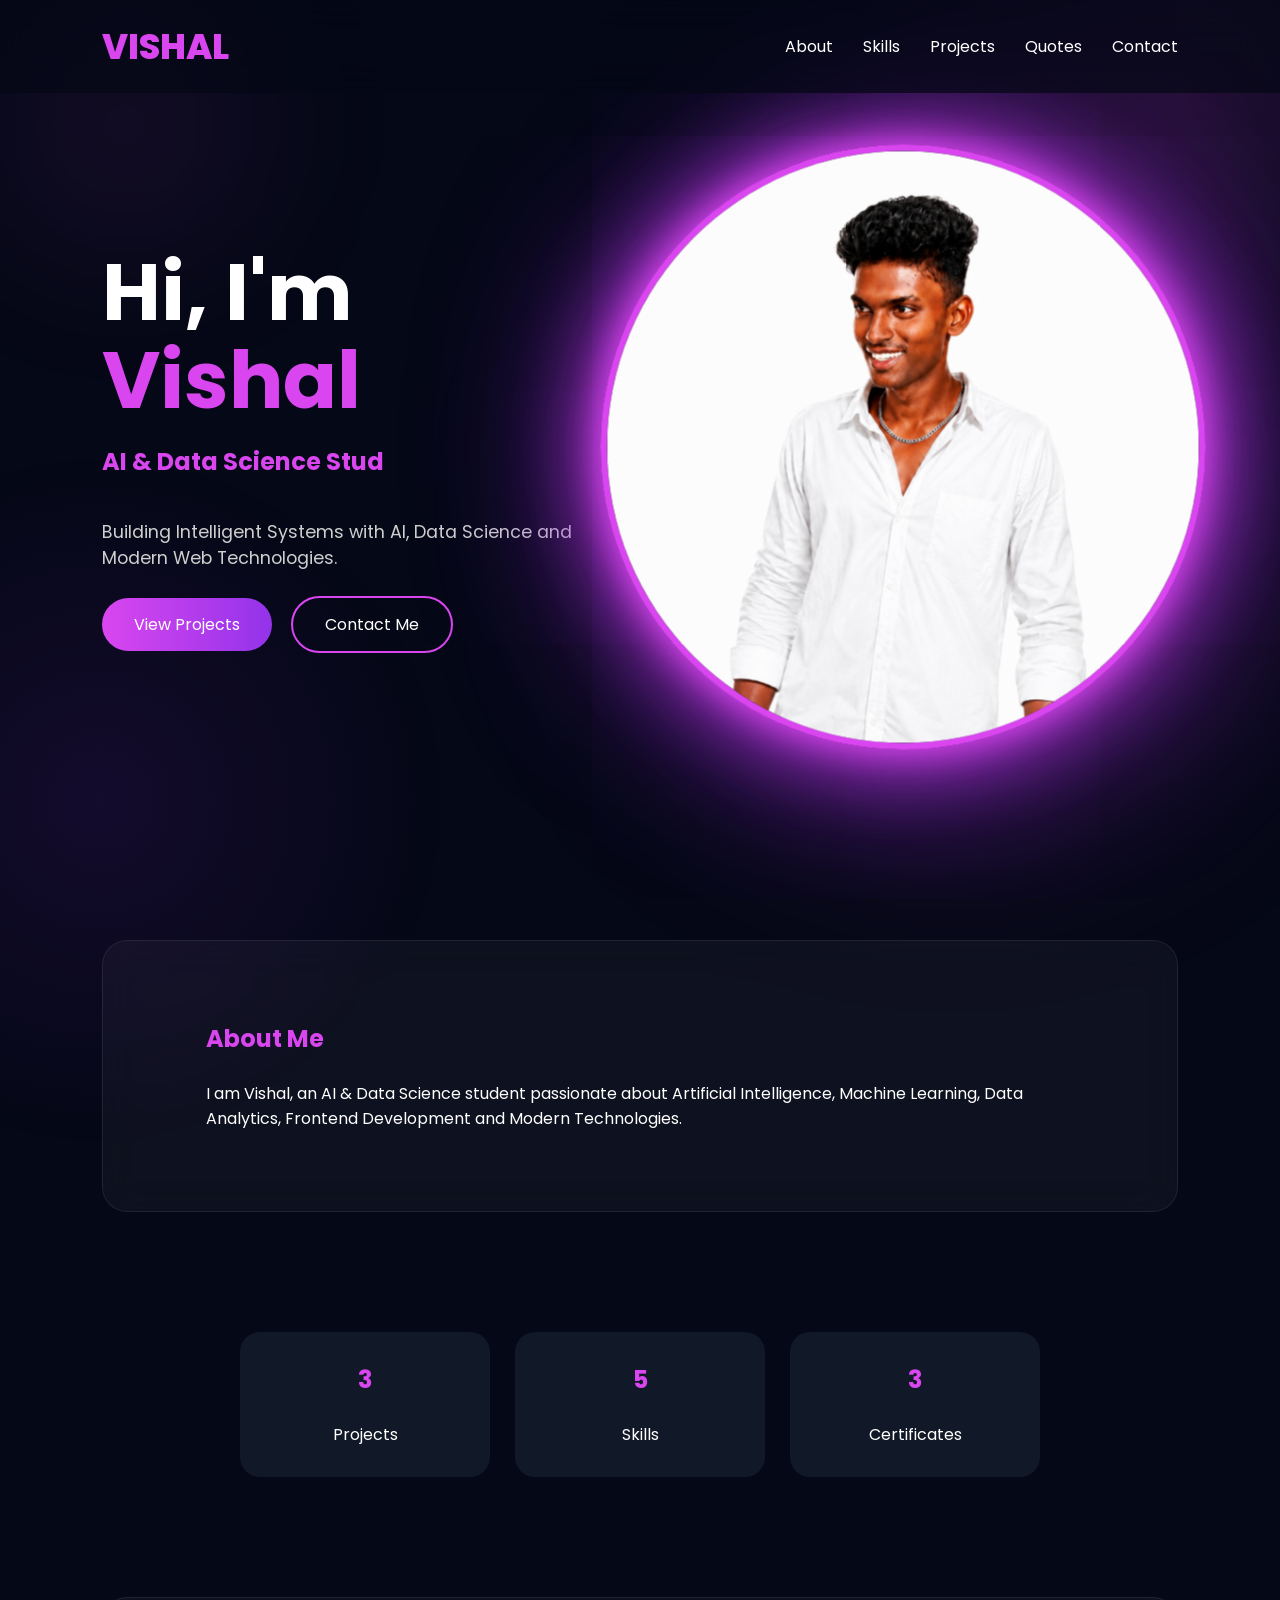
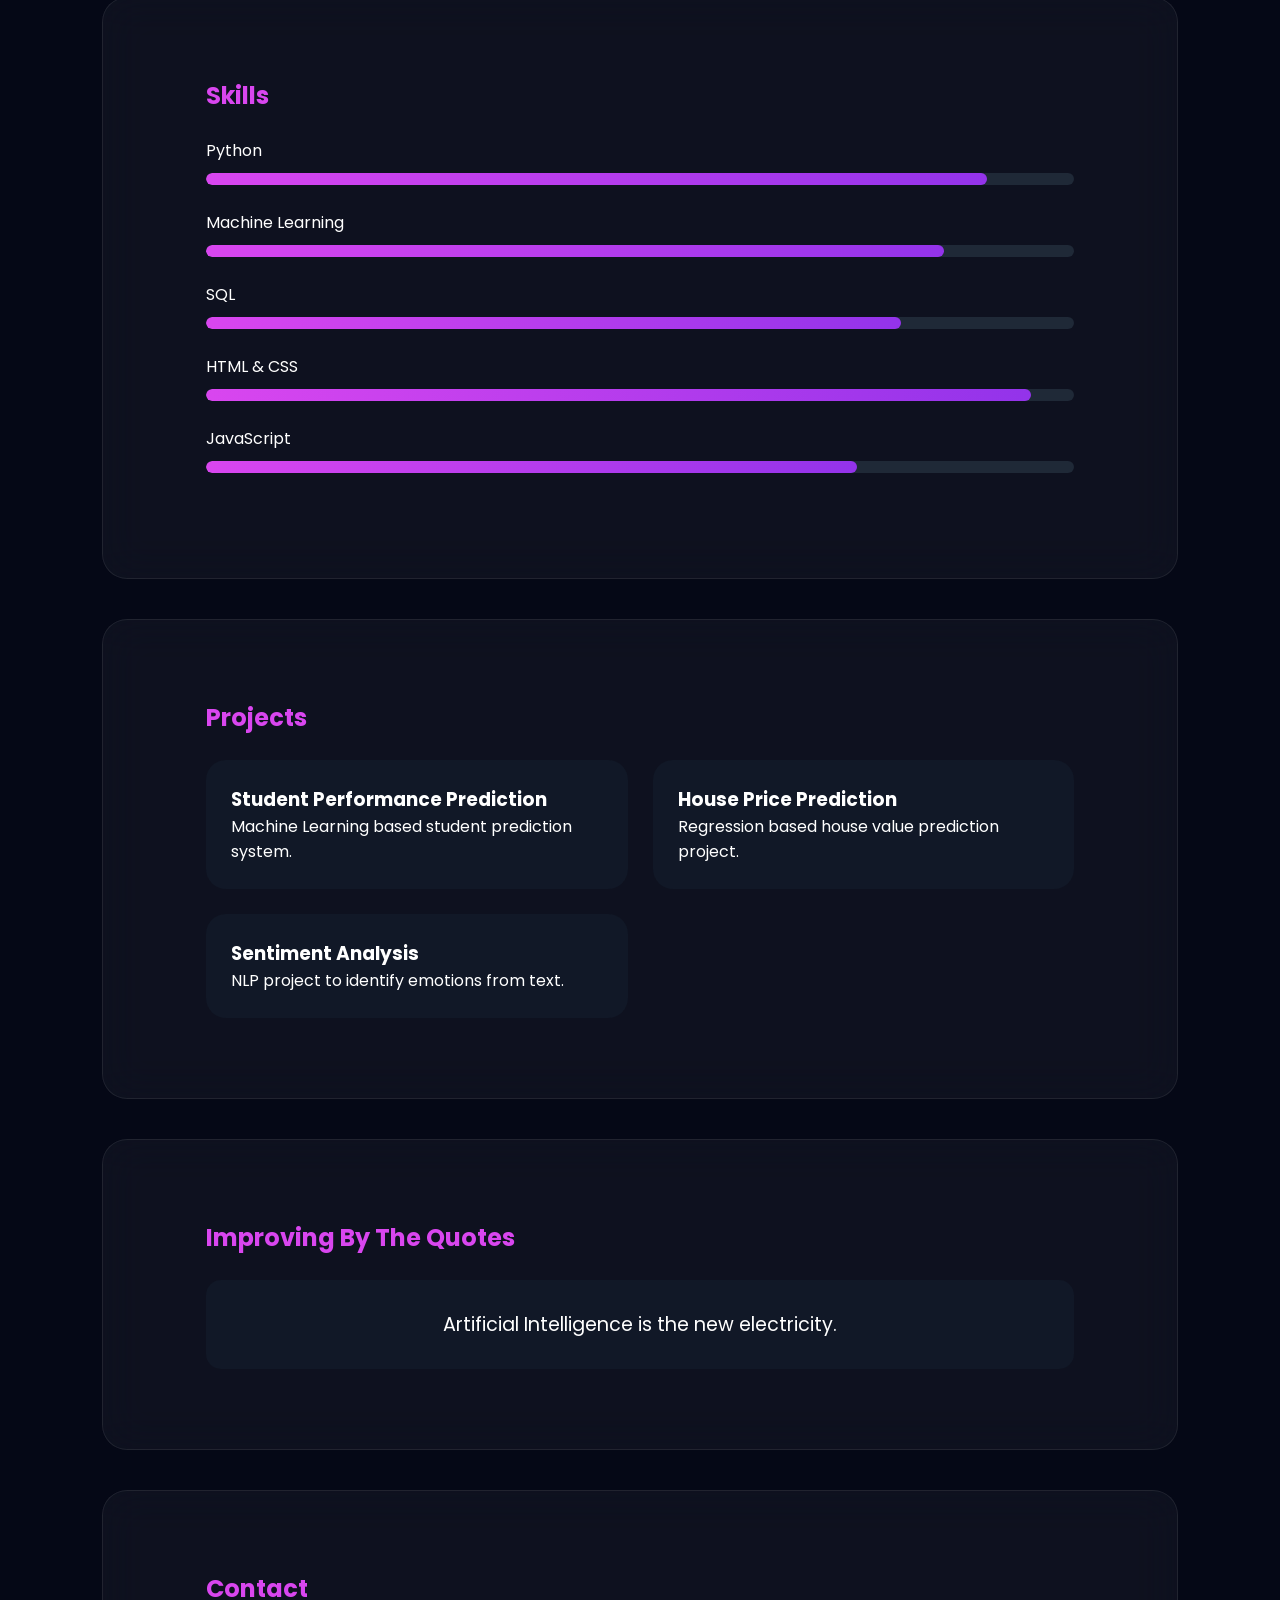
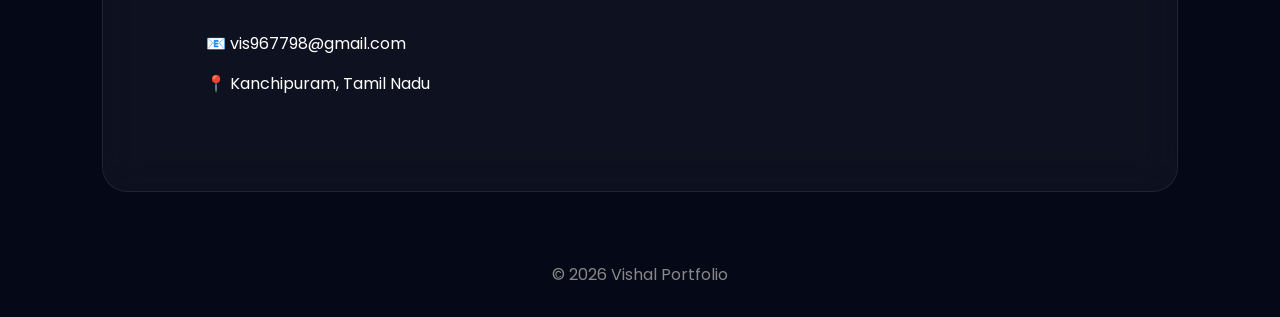
<file: index.html>
<!DOCTYPE html>
<html lang="en">

<head>
    <meta charset="UTF-8">
    <meta name="viewport" content="width=device-width, initial-scale=1.0">
    <title>Vishal Portfolio</title>

    <link rel="stylesheet" href="style.css">
</head>

<body>

    <!-- Mouse Glow -->
    <div class="cursor-glow"></div>

    <!-- Navigation -->

    <nav>

        <div class="logo">
            VISHAL
        </div>

        <ul>
            <li><a href="#about">About</a></li>
            <li><a href="#skills">Skills</a></li>
            <li><a href="#projects">Projects</a></li>
            <li><a href="#quotes">Quotes</a></li>
            <li><a href="#contact">Contact</a></li>
        </ul>

    </nav>

    <!-- Hero Section -->

    <section class="hero">

        <div class="hero-content">

            <h1>
                Hi, I'm
                <span>Vishal</span>
            </h1>

            <h2 id="typing"></h2>

            <p class="hero-text">

                Building Intelligent Systems with AI,
                Data Science and Modern Web Technologies.

            </p>

            <div class="buttons">

                <a href="#projects" class="btn">
                    View Projects
                </a>

                <a href="#contact" class="btn-outline">
                    Contact Me
                </a>

            </div>

        </div>

        <div class="hero-image">

            <img src="profile.png"
                 alt="Vishal Profile">

        </div>

    </section>

    <!-- About -->

    <section id="about">

        <h2>About Me</h2>

        <p>

            I am Vishal, an AI & Data Science student passionate about
            Artificial Intelligence, Machine Learning, Data Analytics,
            Frontend Development and Modern Technologies.

        </p>

    </section>

    <!-- Statistics -->

    <section class="stats">

        <div class="stat-card">
            <h2 id="projectCount">0</h2>
            <p>Projects</p>
        </div>

        <div class="stat-card">
            <h2 id="skillCount">0</h2>
            <p>Skills</p>
        </div>

        <div class="stat-card">
            <h2 id="certCount">0</h2>
            <p>Certificates</p>
        </div>

    </section>

    <!-- Skills -->

    <section id="skills">

        <h2>Skills</h2>

        <div class="skill">
            <span>Python</span>
            <div class="progress">
                <div class="fill python"></div>
            </div>
        </div>

        <div class="skill">
            <span>Machine Learning</span>
            <div class="progress">
                <div class="fill ml"></div>
            </div>
        </div>

        <div class="skill">
            <span>SQL</span>
            <div class="progress">
                <div class="fill sql"></div>
            </div>
        </div>

        <div class="skill">
            <span>HTML & CSS</span>
            <div class="progress">
                <div class="fill html"></div>
            </div>
        </div>

        <div class="skill">
            <span>JavaScript</span>
            <div class="progress">
                <div class="fill js"></div>
            </div>
        </div>

    </section>

    <!-- Projects -->

    <section id="projects">

        <h2>Projects</h2>

        <div class="project-container">

            <div class="project-card">
                <h3>Student Performance Prediction</h3>
                <p>Machine Learning based student prediction system.</p>
            </div>

            <div class="project-card">
                <h3>House Price Prediction</h3>
                <p>Regression based house value prediction project.</p>
            </div>

            <div class="project-card">
                <h3>Sentiment Analysis</h3>
                <p>NLP project to identify emotions from text.</p>
            </div>

        </div>

    </section>

    <!-- Quotes -->

    <section id="quotes">

        <h2>Improving By The Quotes</h2>

        <div id="quoteBox">

            Artificial Intelligence is the new electricity.

        </div>

    </section>

    <!-- Contact -->

    <section id="contact">

        <h2>Contact</h2>

        <p>📧 vis967798@gmail.com</p>

        <p>📍 Kanchipuram, Tamil Nadu</p>

    </section>

    <!-- Footer -->

    <footer>

        © <span id="year"></span>

        Vishal Portfolio

    </footer>

    <!-- Floating Tech Icons -->

    <div class="floating-icons">

        <span>💻</span>
        <span>⚡</span>
        <span>🚀</span>
        <span>🤖</span>

   
    <script src="script.js"></script>

</body>

</html>
</file>
<file: style.css>
@import url('https://fonts.googleapis.com/css2?family=Poppins:wght@300;400;500;600;700;800&display=swap');

*{
    margin:0;
    padding:0;
    box-sizing:border-box;
    font-family:'Poppins',sans-serif;
    scroll-behavior:smooth;
}

:root{
    --bg:#050816;
    --card:#111827;
    --text:#ffffff;
    --purple:#d946ef;
    --purple2:#9333ea;
}

body{
    background:var(--bg);
    color:var(--text);
    overflow-x:hidden;
}

/* Background Glow */

body::before{
    content:"";
    position:fixed;
    width:700px;
    height:700px;
    background:radial-gradient(circle,#d946ef25,transparent 70%);
    top:-250px;
    right:-250px;
    z-index:-2;
}

body::after{
    content:"";
    position:fixed;
    width:700px;
    height:700px;
    background:radial-gradient(circle,#7e22ce20,transparent 70%);
    bottom:-250px;
    left:-250px;
    z-index:-2;
}

/* Mouse Glow */

.cursor-glow{
    position:fixed;
    width:250px;
    height:250px;
    border-radius:50%;
    background:#d946ef15;
    filter:blur(80px);
    pointer-events:none;
    z-index:-1;
}

/* Navbar */

nav{
    position:fixed;
    top:0;
    left:0;
    width:100%;
    padding:20px 8%;
    display:flex;
    justify-content:space-between;
    align-items:center;
    backdrop-filter:blur(20px);
    background:rgba(5,8,22,.7);
    z-index:1000;
}

.logo{
    font-size:35px;
    font-weight:800;
    color:var(--purple);
}

nav ul{
    display:flex;
    gap:30px;
    list-style:none;
}

nav a{
    text-decoration:none;
    color:white;
    transition:.3s;
}

nav a:hover{
    color:var(--purple);
}

/* Hero */

.hero{
    min-height:100vh;
    display:flex;
    justify-content:space-between;
    align-items:center;
    padding:120px 8%;
}

.hero-content{
    max-width:650px;
}

.hero h1{
    font-size:5rem;
    line-height:1.1;
}

.hero h1 span{
    color:var(--purple);
}

.hero h2{
    margin-top:20px;
    color:var(--purple);
    min-height:50px;
}

.hero-text{
    margin:25px 0;
    color:#cfcfcf;
    font-size:1.1rem;
}

/* Buttons */

.btn,
.btn-outline{
    display:inline-block;
    padding:14px 32px;
    border-radius:40px;
    text-decoration:none;
    margin-right:15px;
    transition:.4s;
}

.btn{
    background:linear-gradient(
        90deg,
        var(--purple),
        var(--purple2)
    );
    color:white;
}

.btn:hover{
    transform:translateY(-5px);
    box-shadow:0 0 30px var(--purple);
}

.btn-outline{
    border:2px solid var(--purple);
    color:white;
}

.btn-outline:hover{
    background:var(--purple);
}

/* Profile */

.hero-image{
    position:relative;
}

.hero-image::before{
    content:"";
    position:absolute;
    width:650px;
    height:650px;
    background:#d946ef25;
    border-radius:50%;
    filter:blur(100px);
    z-index:-1;
}

.hero-image img{

    width:550px;
    height:550px;

    object-fit:cover;
    object-position:center top;
    scale:1.10;

    border-radius:50%;

    border:6px solid var(--purple);

    box-shadow:
    0 0 30px var(--purple),
    0 0 80px var(--purple),
    0 0 160px #7e22ce;

    animation:
    float 4s ease-in-out infinite,
    glow 3s infinite alternate;

    backface-visibility:hidden;
    -webkit-backface-visibility:hidden;
    transform:translateZ(0);
    will-change:transform;
}

@keyframes float{
        0%{
            transform:translate3d(0,0,0);
        }
    
        50%{
            transform:translate3d(0,-8px,0);
        }
    
        100%{
            transform:translate3d(0,0,0);
        }
    
    }
    


@keyframes glow{
    from{
        box-shadow:0 0 30px var(--purple);
    }
    to{
        box-shadow:
        0 0 60px var(--purple),
        0 0 140px #7e22ce;
    }
}

/* Sections */

section{
    padding:80px 8%;
}

#about,
#skills,
#projects,
#quotes,
#contact{

    margin:40px 8%;

    background:rgba(255,255,255,.04);

    border:1px solid rgba(255,255,255,.08);

    backdrop-filter:blur(20px);

    border-radius:25px;
}

section h2{
    color:var(--purple);
    margin-bottom:25px;
}

/* Stats */

.stats{
    display:flex;
    justify-content:center;
    gap:25px;
    flex-wrap:wrap;
}

.stat-card{
    width:250px;
    padding:30px;
    text-align:center;
    background:var(--card);
    border-radius:20px;
    transition:.4s;
}

.stat-card:hover{
    transform:translateY(-10px);
    box-shadow:0 0 30px var(--purple);
}

.stat-card h2{
    color:var(--purple);
}

/* Skills */

.skill{
    margin-bottom:25px;
}

.skill span{
    display:block;
    margin-bottom:10px;
}

.progress{
    height:12px;
    background:#1f2937;
    border-radius:30px;
    overflow:hidden;
}

.fill{
    height:100%;
    border-radius:30px;
    background:linear-gradient(
        90deg,
        var(--purple),
        var(--purple2)
    );
}

.python{width:90%;}
.ml{width:85%;}
.sql{width:80%;}
.html{width:95%;}
.js{width:75%;}

/* Projects */

.project-container{
    display:grid;
    grid-template-columns:
    repeat(auto-fit,minmax(280px,1fr));
    gap:25px;
}

.project-card{
    padding:25px;
    background:var(--card);
    border-radius:20px;
    transition:.4s;
}

.project-card:hover{
    transform:translateY(-12px);
    box-shadow:0 0 35px var(--purple);
}

/* Quotes */

#quoteBox{
    background:var(--card);
    padding:30px;
    border-radius:15px;
    text-align:center;
    font-size:1.2rem;
    transition:.5s;
}

/* Contact */

#contact p{
    margin:15px 0;
}

/* Floating Icons */

.floating-icons span{

    position:fixed;

    font-size:40px;

    opacity:.15;

    animation:floatIcon 12s linear infinite;
}

.floating-icons span:nth-child(1){
    left:10%;
}

.floating-icons span:nth-child(2){
    left:35%;
    animation-delay:3s;
}

.floating-icons span:nth-child(3){
    left:60%;
    animation-delay:6s;
}

.floating-icons span:nth-child(4){
    left:85%;
    animation-delay:9s;
}

@keyframes floatIcon{

    0%{
        transform:translateY(110vh);
    }

    100%{
        transform:translateY(-150px);
    }
}

/* Doraemon */

#doraemon-container{

    position:fixed;

    right:-500px;

    bottom:20px;

    z-index:99999;

    display:flex;

    flex-direction:column;

    align-items:center;
}

#doraemon{
    width:180px;
}

.dora-message{

    background:#ff006e;

    color:white;

    padding:8px 15px;

    border-radius:20px;

    margin-bottom:10px;

    font-weight:600;
}

.dora-text{

    background:#3a86ff;

    color:white;

    padding:8px 15px;

    border-radius:20px;

    margin-bottom:10px;
}

.show-doraemon{
    animation:doraMove 8s ease forwards;
}

@keyframes doraMove{

    0%{
        right:-500px;
    }

    20%{
        right:20px;
    }

    80%{
        right:20px;
    }

    100%{
        right:-500px;
    }
}

/* Footer */

footer{
    text-align:center;
    padding:30px;
    color:#888;
}

/* Mobile */

@media(max-width:992px){

    .hero{
        flex-direction:column-reverse;
        text-align:center;
        gap:50px;
    }

    .hero h1{
        font-size:3rem;
    }

    .hero-image img{
        width:300px;
        height:300px;
    }

    .hero-image::before{
        width:350px;
        height:350px;
    }

    nav{
        flex-direction:column;
        gap:15px;
    }

    nav ul{
        flex-wrap:wrap;
        justify-content:center;
    }
}
#doraemon-container{
    background: transparent !important;
}

#doraemon{
    display:block;
    background:none;
    background-color:transparent !important;
}
/* ==========================
   MOBILE FIX
========================== */

@media (max-width: 768px){

    /* Navbar */

    nav{
        padding:15px 10px;
        flex-direction:column;
        gap:12px;
    }

    .logo{
        font-size:28px;
    }

    nav ul{
        gap:15px;
        justify-content:center;
        flex-wrap:wrap;
    }

    nav a{
        font-size:16px;
    }

    /* Hero Section */

    .hero{

        flex-direction:column-reverse;

        justify-content:center;

        text-align:center;

        min-height:auto;

        padding-top:220px;

        padding-left:20px;

        padding-right:20px;

        gap:35px;
    }

    .hero-content{
        max-width:100%;
    }

    .hero h1{
        font-size:2.5rem;
        line-height:1.2;
    }

    .hero h2{
        font-size:1.3rem;
    }

    .hero-text{
        font-size:1rem;
    }

    /* Profile Image */

    .hero-image img{

        width:250px;

        height:250px;

        scale:1;
    }

    .hero-image::before{

        width:280px;

        height:280px;
    }

    /* Buttons */

    .buttons{

        display:flex;

        flex-direction:column;

        align-items:center;

        gap:15px;
    }

    .btn,
    .btn-outline{

        width:220px;

        margin-right:0;
    }

    /* Sections */

    section{
        padding:60px 20px;
    }

    #about,
    #skills,
    #projects,
    #quotes,
    #contact{
        margin:20px;
    }

    /* Stats */

    .stat-card{
        width:100%;
    }

    /* Doraemon */

    #doraemon-container{
        display:none;
    }

}
</file>
